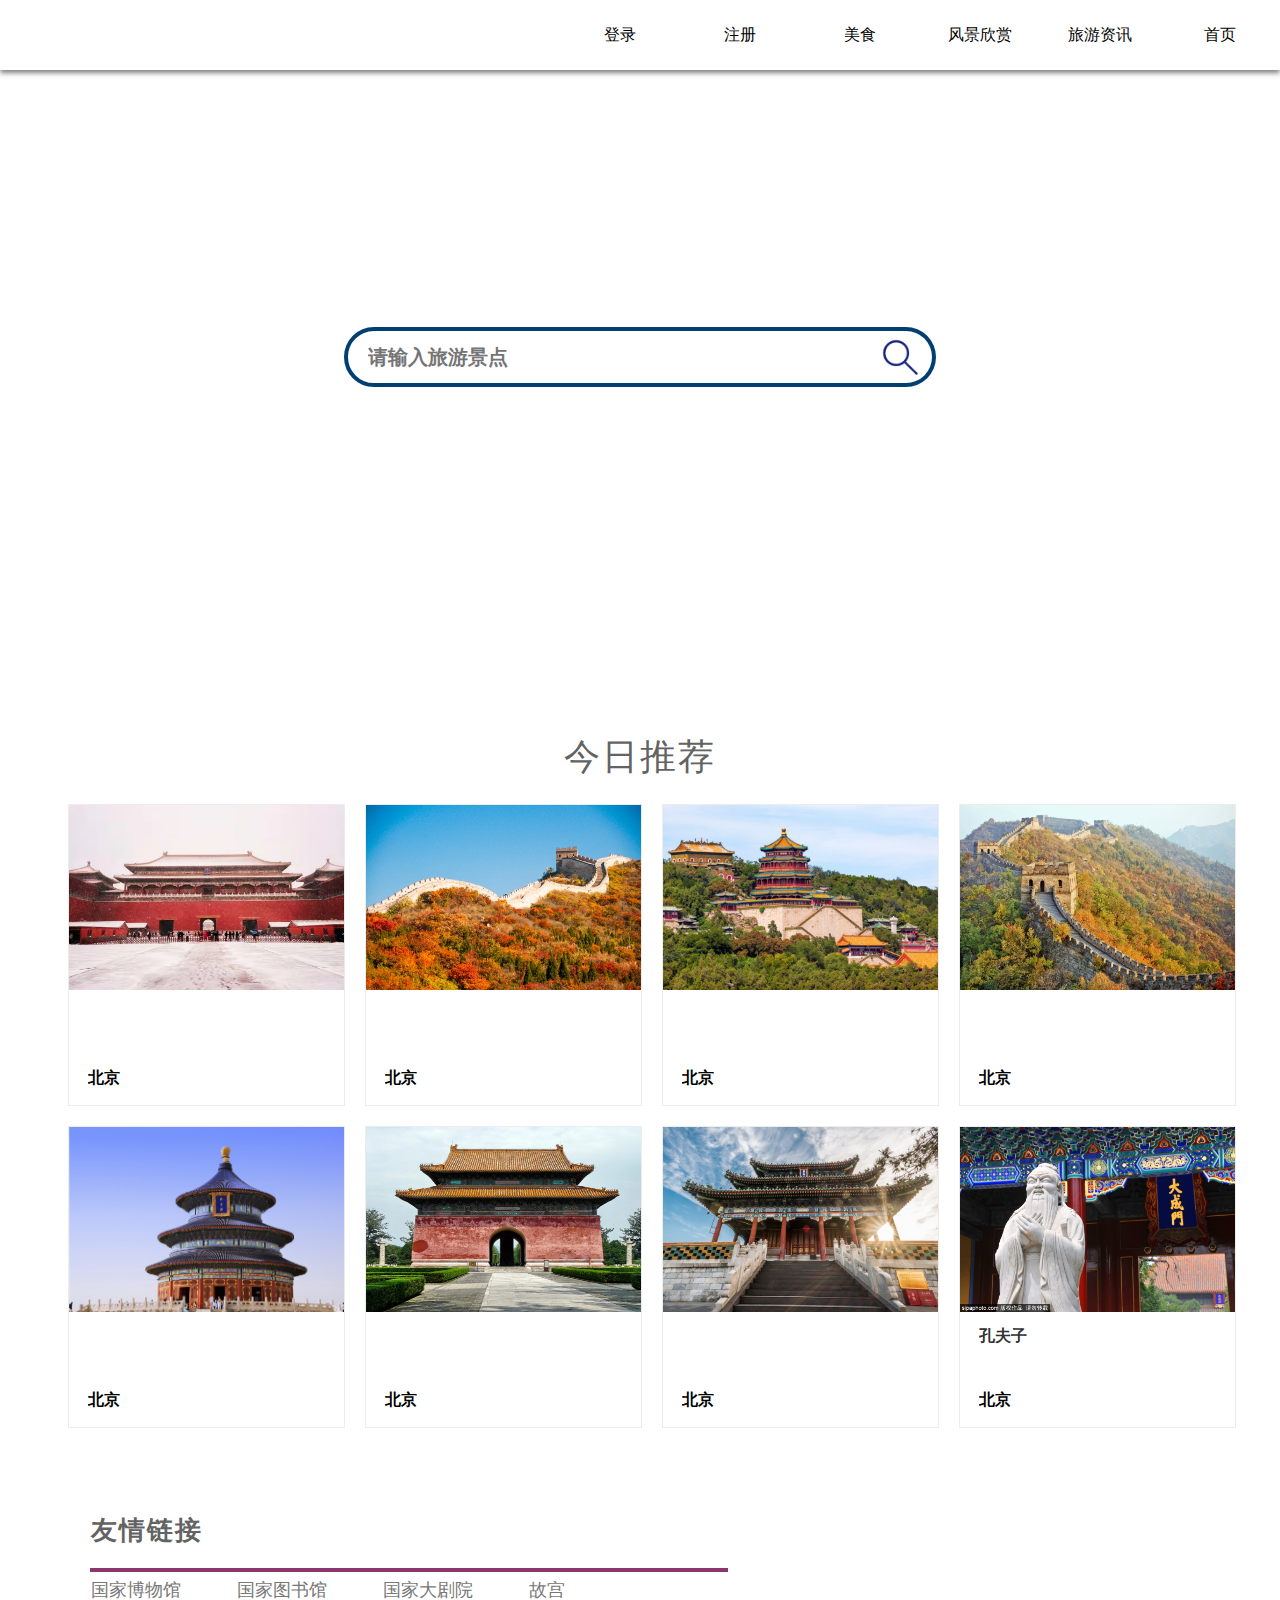
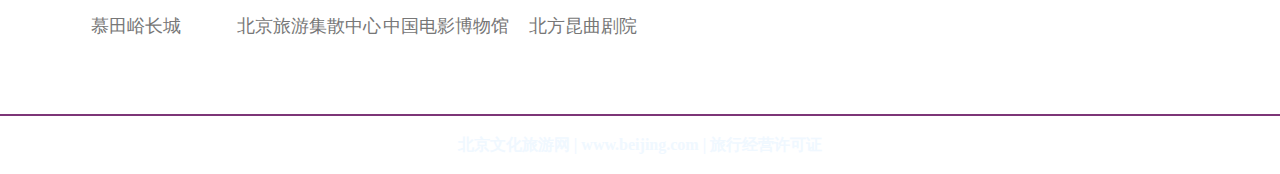
<file: accounts/templates/index.html>
<!DOCTYPE html>
<html lang="en">

<head>
    <meta name="auto" content='spider'>
    <meta charset="UTF-8">
    <title>北京文旅</title>
    <link rel="stylesheet" type="text/css" href="/static/css/base.css">
    <link rel="stylesheet" type="text/css" href="/static/css/style.css">
</head>
<body>
<!--body,nav,section需要标题大纲，一般nav是用来存放一组导航链接的,section一般不用来定义样式所以，header里用div.每个页面只有一个h1方便搜索引擎搜索-->
<header id='header'>
    <div class='center'>
        <div class="logo">
            <h1>北京文化旅游 </h1>
        </div>
        <nav style='overflow:hidden;'>
            <h2 class="none">网站导航</h2>
            <div class="navbar">
                <ul class="link">
                    <li><a href="#">首页</a><span></span></li>
                    <li><a href="/information">旅游资讯</a><span></span></li>
                    <li><a href="/scenery">风景欣赏</a><span></span></li>
                    <li><a href="/food">美食</a><span></span></li>
                    <li><a href="/sign_up">注册</a><span></span></li>
                    <li><a href="http://127.0.0.1:8000/">登录</a><span></span></li>
                </ul>
            </div>
        </nav>
    </div>
</header>
<div id="search">
    <div id="mask"></div>
    <!--搜索框-->
    <div class="center">
        <!--如果搜索框放在这里会透明-->
    </div>
    <input class="search" id="inp" type="text" placeholder='请输入旅游景点'/>
    <button class="button">
        <img src="/static/image/research.png" alt="搜索">
    </button>
    <!--鼠标滑过 遮罩层变色-->
    <script type="text/javascript">
        /*搜索框*/
        var search = document.getElementById('inp');
        var mask = document.getElementById('mask');
        search.onfocus = opacity;
        search.onblur = stop;

        function opacity() {
            mask.style.backgroundColor = 'rgba(0,0,0,.4)';
        }

        function stop() {
            mask.style.backgroundColor = 'rgba(0,0,0,0)';
        }
    </script>
</div>
<section class='center_bar'>
</section>
<div class="con_1 center">
    <h2 class="title">今日推荐</h2>
    <ul class="con_1_ul">
        <li onmouseover="showShadow()" onmouseout="hideShadow()">
            <div class="con_1_img"><img src="/static/image/museum.jpg" alt="The Palace Summer"></div>
            <div class="mgs">
                <p></p>
                <span>北京</span>
                <span>Peking</span>
            </div>
        </li>
        <li>
            <div class="con_1_img"><img src="/static/image/greatwall.jpg" alt="BaDaLing Great Wall"></div>
            <div class="mgs">
                <p></p>
                <span>北京</span>
                <span>Peking</span>
            </div>
        </li>
        <li>
            <div class="con_1_img"><img src="/static/image/summer_palace.jpg" alt="The Summer Palace"></div>
            <div class="mgs">
                <p></p>
                <span>北京</span>
                <span>Peking</span>
            </div>
        </li>
        <li>
            <div class="con_1_img"><img src="/static/image/greatwall2.jpg" alt="MuTianYu Great Wall"></div>
            <div class="mgs">
                <p></p>
                <span>北京</span>
                <span>Peking</span>
            </div>
        </li>
        <li>
            <div class="con_1_img"><img src="/static/image/Temple.jpg" alt="Temple of Heaven"></div>
            <div class="mgs">
                <p></p>
                <span>北京</span>
                <span>Peking</span>
            </div>
        </li>
        <li>
            <div class="con_1_img"><img src="/static/image/Tombs.jpg" alt="Ming Tombs"></div>
            <div class="mgs">
                <p></p>
                <span>北京</span>
                <span>Peking</span>
            </div>
        </li>
        <li>
            <div class="con_1_img"><img src="/static/image/JinShan.jpg" alt="JinShan Park"></div>
            <div class="mgs">
                <p></p>
                <span>北京</span>
                <span>Peking</span>
            </div>
        </li>
        <li>
            <div class="con_1_img"><img src="/static/image/Confucius.jpg" alt="The Temple of Confucius"></div>
            <div class="mgs">
                <p>孔夫子</p>
                <span>北京</span>
                <span>Peking</span>
            </div>
        </li>
    </ul>
</div>

</div>
<footer id='foot'>
    <div class="top">
        <div class="block left ">
            <h2>友情链接</h2>
            <hr>
            <ul>
                <li>国家博物馆</li>
                <li>国家图书馆</li>
                <li>国家大剧院</li>
                <li>故宫</li>
            </ul>
            <ul>
                <li>慕田峪长城</li>
                <li>北京旅游集散中心</li>
                <li>中国电影博物馆</li>
                <li>北方昆曲剧院</li>
            </ul>
        </div>
    </div>
    <div class="bottom">
        <a>
            北京文化旅游网 | www.beijing.com | 旅行经营许可证
        </a>
    </div>
</footer>
<script>
    function showShadow() {
        var div = document.getElementById("myDiv");
        div.classList.add("shadow"); // 添加 shadow 类
    }

    function hideShadow() {
        var div = document.getElementById("myDiv");
        div.classList.remove("shadow"); // 移除 shadow 类
    }
</script>
</body>
</html>
</file>
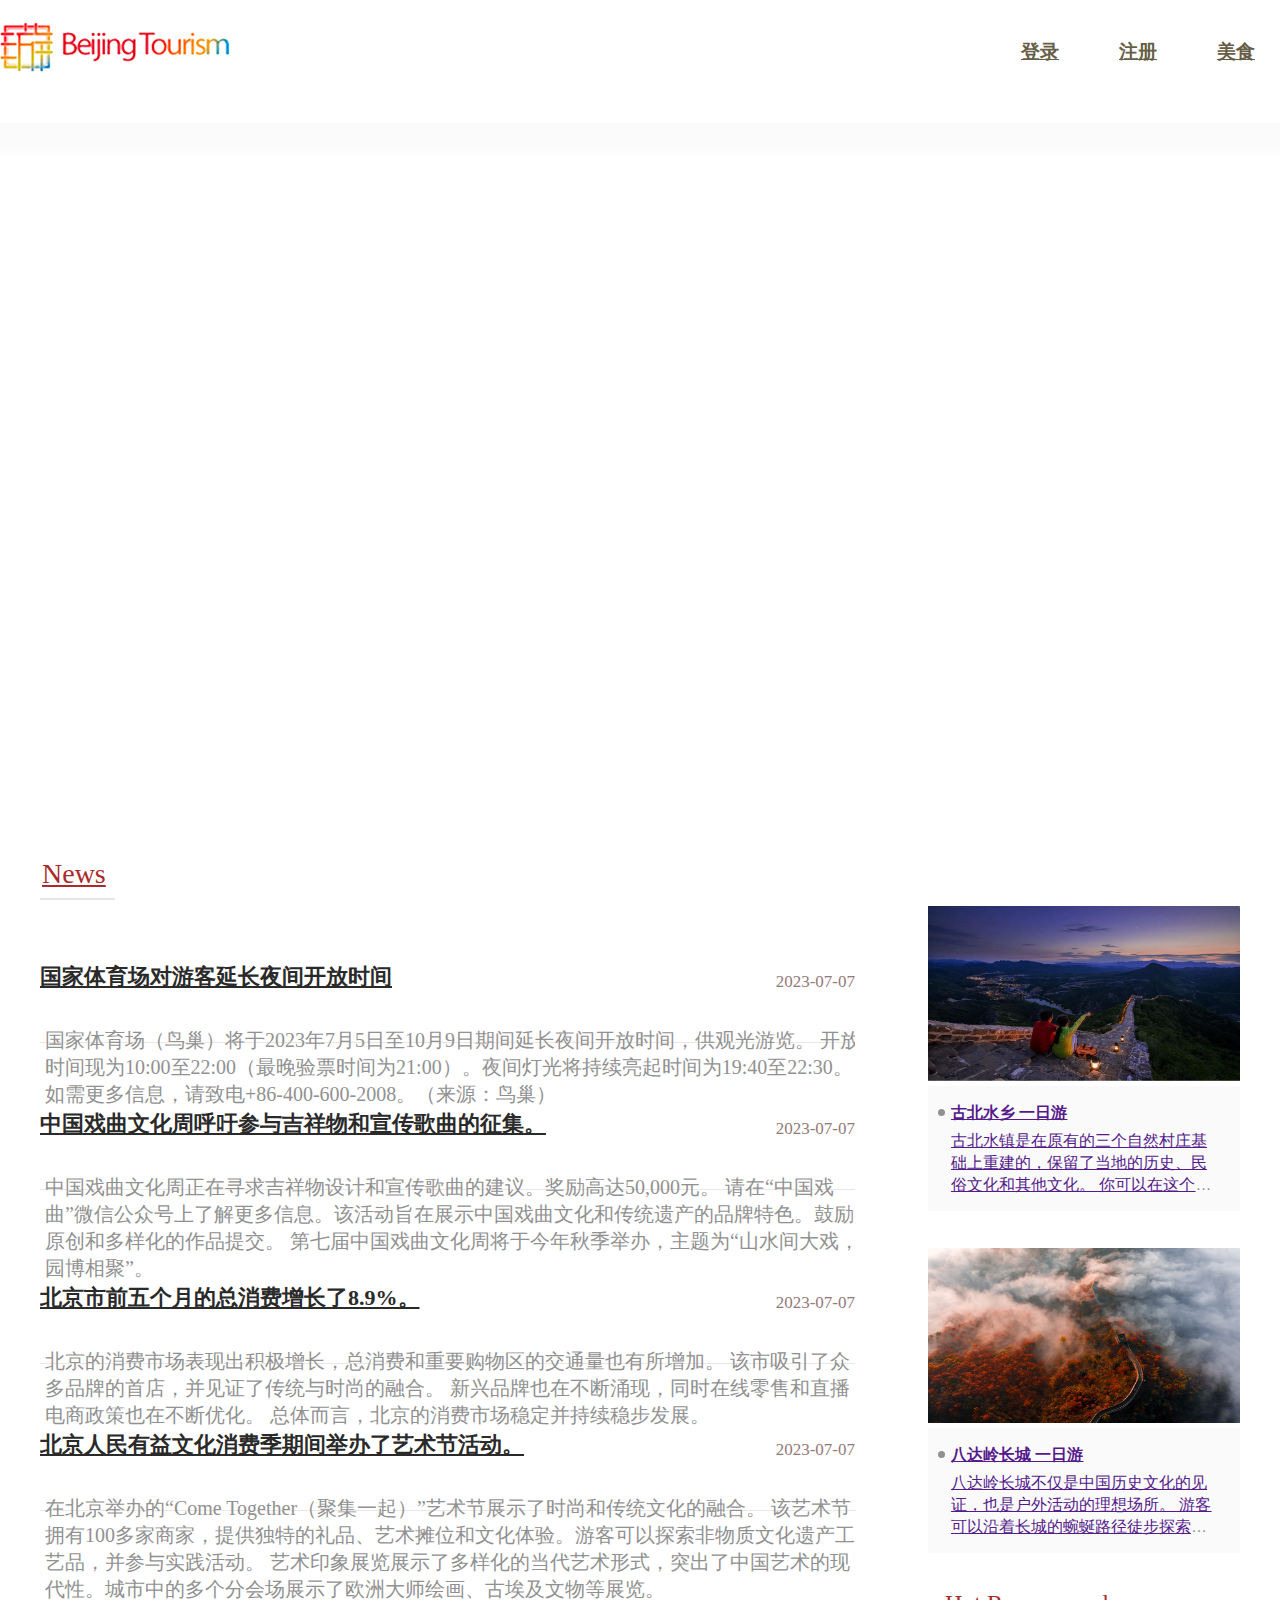
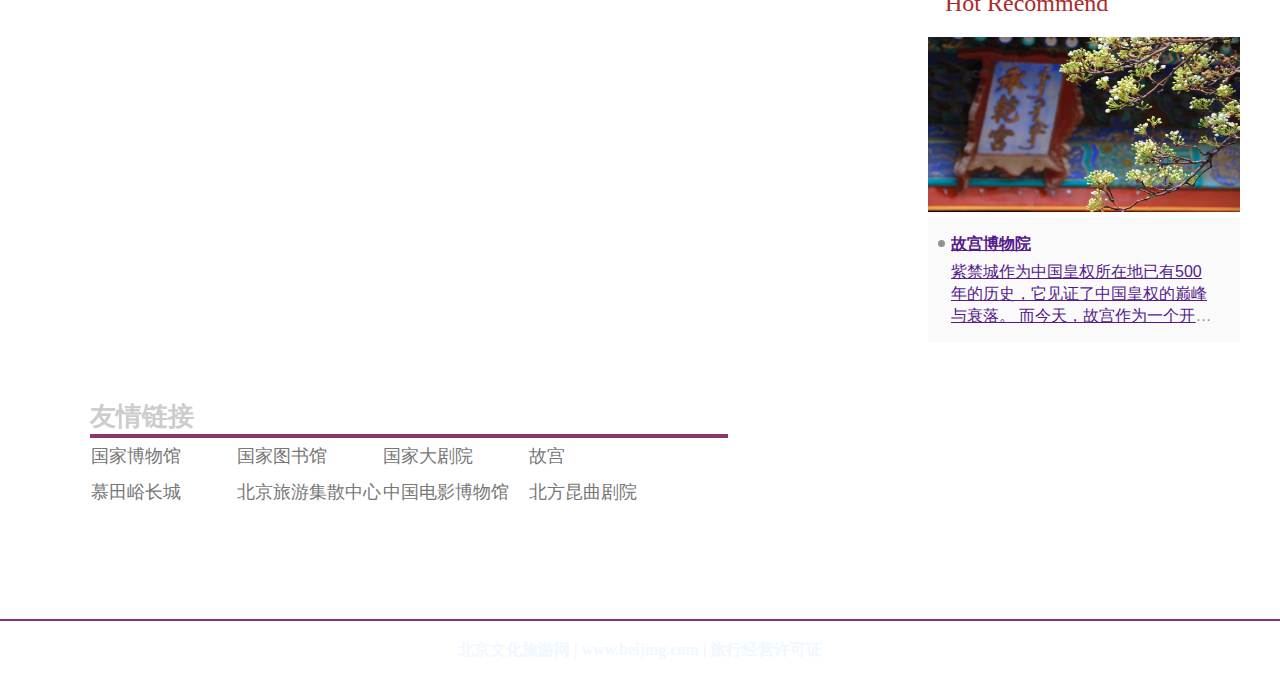
<file: accounts/templates/information.html>
<!DOCTYPE html>
<html lang="en">

<head>
    <meta name="auto" content='spider'>
    <meta charset="UTF-8">
    <title>北京旅游</title>
    <link rel="stylesheet" type="text/css" href="/static/css/base.css">
    <link rel="stylesheet" type="text/css" href="/static/css/request.css">
</head>
<body>
<div class="head clearfix">
    <div class="center clearfix"><!-- 导航 -->
        <div class="logo">
            <a href="/">
                <img src=/static/image/BejingTourism.png alt="BeijingTourismLogo"></a>
        </div>
        <ul id="nav" class="nav" style="display: block;">
            <li class="nLi on">
                <h3>
                    <a href="/" >登录</a>
                </h3>
                <span></span>
            </li>
            <li class="nLi">
                <h3>
                    <a href="/sign_up" >注册</a>
                </h3>
                <span></span>
            </li>
            <li class="nLi">
                <h3>
                    <a href="/food" >美食</a>
                </h3>
                <span></span>
            </li>
            <li class="nLi">
                <h3>
                    <a href="/scenery" >风景欣赏</a>
                </h3>
                <span></span>
            </li>
            <li class="nLi">
                <h3>
                    <a href="/information" >旅游资讯</a>
                </h3>
                <span></span>
            </li>
            <li class="nLi">
                <h3>
                    <a href="/index" >首页</a>
                </h3>
                <span></span>
            </li>
        </ul>
    </div>
</div>
<div class="banner1">

</div>
<div class="area" id="fCut01">
    <div class="left" id="left">
        <h1 class="location">
            <p><a href="#">News</a></p>
        </h1>
        <div class="list14" id="listItems">
            <div class="item">
                <div class="item_1">
                    <h3 class="t">
                        <a href="/article/4Dbx276bFKO"><font>国家体育场对游客延长夜间开放时间</font></a>
                    </h3>
                    <span class="item_time">2023-07-07</span>
                </div>
                <div class="item_3 item3_txt">
                    <p>国家体育场（鸟巢）将于2023年7月5日至10月9日期间延长夜间开放时间，供观光游览。
                        开放时间现为10:00至22:00（最晚验票时间为21:00）。夜间灯光将持续亮起时间为19:40至22:30。
                        如需更多信息，请致电+86-400-600-2008。（来源：鸟巢）</p>
                </div>
                <div class="clear">
                </div>
            </div>
            <div class="item">
                <div class="item_1"><h3 class="t"><a href="/article/4Dbwr6Nt0rX"><font>中国戏曲文化周呼吁参与吉祥物和宣传歌曲的征集。</font></a></h3><span class="item_time">2023-07-07</span></div>
                <div class="item_3 item3_txt"><p>中国戏曲文化周正在寻求吉祥物设计和宣传歌曲的建议。奖励高达50,000元。
                    请在“中国戏曲”微信公众号上了解更多信息。该活动旨在展示中国戏曲文化和传统遗产的品牌特色。鼓励原创和多样化的作品提交。
                    第七届中国戏曲文化周将于今年秋季举办，主题为“山水间大戏，园博相聚”。</p></div>
                <div class="clear"></div>
            </div>

            <div class="item">
                <div class="item_1"><h3 class="t"><a href="/article/4DbwYqTQHIe"><font>北京市前五个月的总消费增长了8.9%。</font></a></h3><span class="item_time">2023-07-07</span>
                </div>
                <div class="item_3 item3_txt"><p>北京的消费市场表现出积极增长，总消费和重要购物区的交通量也有所增加。
                    该市吸引了众多品牌的首店，并见证了传统与时尚的融合。
                    新兴品牌也在不断涌现，同时在线零售和直播电商政策也在不断优化。
                    总体而言，北京的消费市场稳定并持续稳步发展。</p></div>
                <div class="clear"></div>
            </div>

            <div class="item">
                <div class="item_1"><h3 class="t"><a href="/article/4DbvUPpk5XB"><font>北京人民有益文化消费季期间举办了艺术节活动。</font></a></h3><span
                        class="item_time">2023-07-07</span></div>
                <div class="item_3 item3_txt"><p>在北京举办的“Come Together（聚集一起）”艺术节展示了时尚和传统文化的融合。
                    该艺术节拥有100多家商家，提供独特的礼品、艺术摊位和文化体验。游客可以探索非物质文化遗产工艺品，并参与实践活动。
                    艺术印象展览展示了多样化的当代艺术形式，突出了中国艺术的现代性。城市中的多个分会场展示了欧洲大师绘画、古埃及文物等展览。</p></div>
                <div class="clear"></div>
            </div>


        </div>
    </div>
    <!--右侧-->
    <div class="right">
        <div class="box3"></div>
        <div class="pt">
            <div>
                <a href="" dataHref="/article/" dataLink="https://r.visitbeijing.com.cn/line/34" class="outside-Link">
                    <img alt="Gubei Water Town One-day Tour" src="/static/image/Tours1.jpg">
                </a>
            </div>
            <div class="pt_text">
                <h3>
                    <a href=""
                       class="outside-Link">古北水乡 一日游</a>
                </h3>
                <p>
                    <a href="" dataHref="/article/" dataLink="https://r.visitbeijing.com.cn/line/34"
                       class="outside-Link">古北水镇是在原有的三个自然村庄基础上重建的，保留了当地的历史、民俗文化和其他文化。
                        你可以在这个北方小镇上找到历史记忆的痕迹。</a>
                </p>
            </div>
        </div>
        <div class="pt">
            <div>
                <a href="" dataHref="/article/" dataLink="https://r.visitbeijing.com.cn/line/33" class="outside-Link">
                    <img alt="Huaxi LIVE·Wukesong One-day Tour" src="/static/image/Tours2.jpg">
                </a>
            </div>
            <div class="pt_text">
                <h3>
                    <a href="" dataHref="/article/" dataLink="https://r.visitbeijing.com.cn/line/33"
                       class="outside-Link">八达岭长城 一日游</a>
                </h3>
                <p>
                    <a href="" dataHref="/article/" dataLink="https://r.visitbeijing.com.cn/line/33"
                       class="outside-Link">八达岭长城不仅是中国历史文化的见证，也是户外活动的理想场所。
                        游客可以沿着长城的蜿蜒路径徒步探索，感受长城的宏伟与雄奇。</a>
                </p>
            </div>
        </div>
        <div class="fixed-box">
            <div class="box4">Hot Recommend</div>
            <div class="pt">
                <div>
                    <a href="" dataHref="/article/47OLiX6yj3B" dataLink="" class="outside-Link">
                        <img alt="The Palace Museum" src="/static/image/Tours3.jpg">
                    </a>
                </div>
                <div class="pt_text">
                    <h3>
                        <a href="" dataHref="/article/47OLiX6yj3B" dataLink="" class="outside-Link">故宫博物院</a>
                    </h3>
                    <p>
                        <a href="" dataHref="/article/47OLiX6yj3B" dataLink="" class="outside-Link">
                            紫禁城作为中国皇权所在地已有500年的历史，它见证了中国皇权的巅峰与衰落。
                            而今天，故宫作为一个开放的博物馆和旅游景点，继续吸引着来自世界各地的游客。
                        </a>
                    </p>
                </div>
            </div>
        </div>
    </div>
</div>


<footer id='foot'>
    <div class="top">
        <div class="block left ">
            <h2>友情链接</h2>
            <hr>
            <ul>
                <li>国家博物馆</li>
                <li>国家图书馆</li>
                <li>国家大剧院</li>
                <li>故宫</li>
            </ul>
            <ul>
                <li>慕田峪长城</li>
                <li>北京旅游集散中心</li>
                <li>中国电影博物馆</li>
                <li>北方昆曲剧院</li>
            </ul>
        </div>
    </div>
    <div class="bottom">
        <a>
            北京文化旅游网 | www.beijing.com | 旅行经营许可证
        </a>
    </div>
</footer>
</body>

</html>
</file>
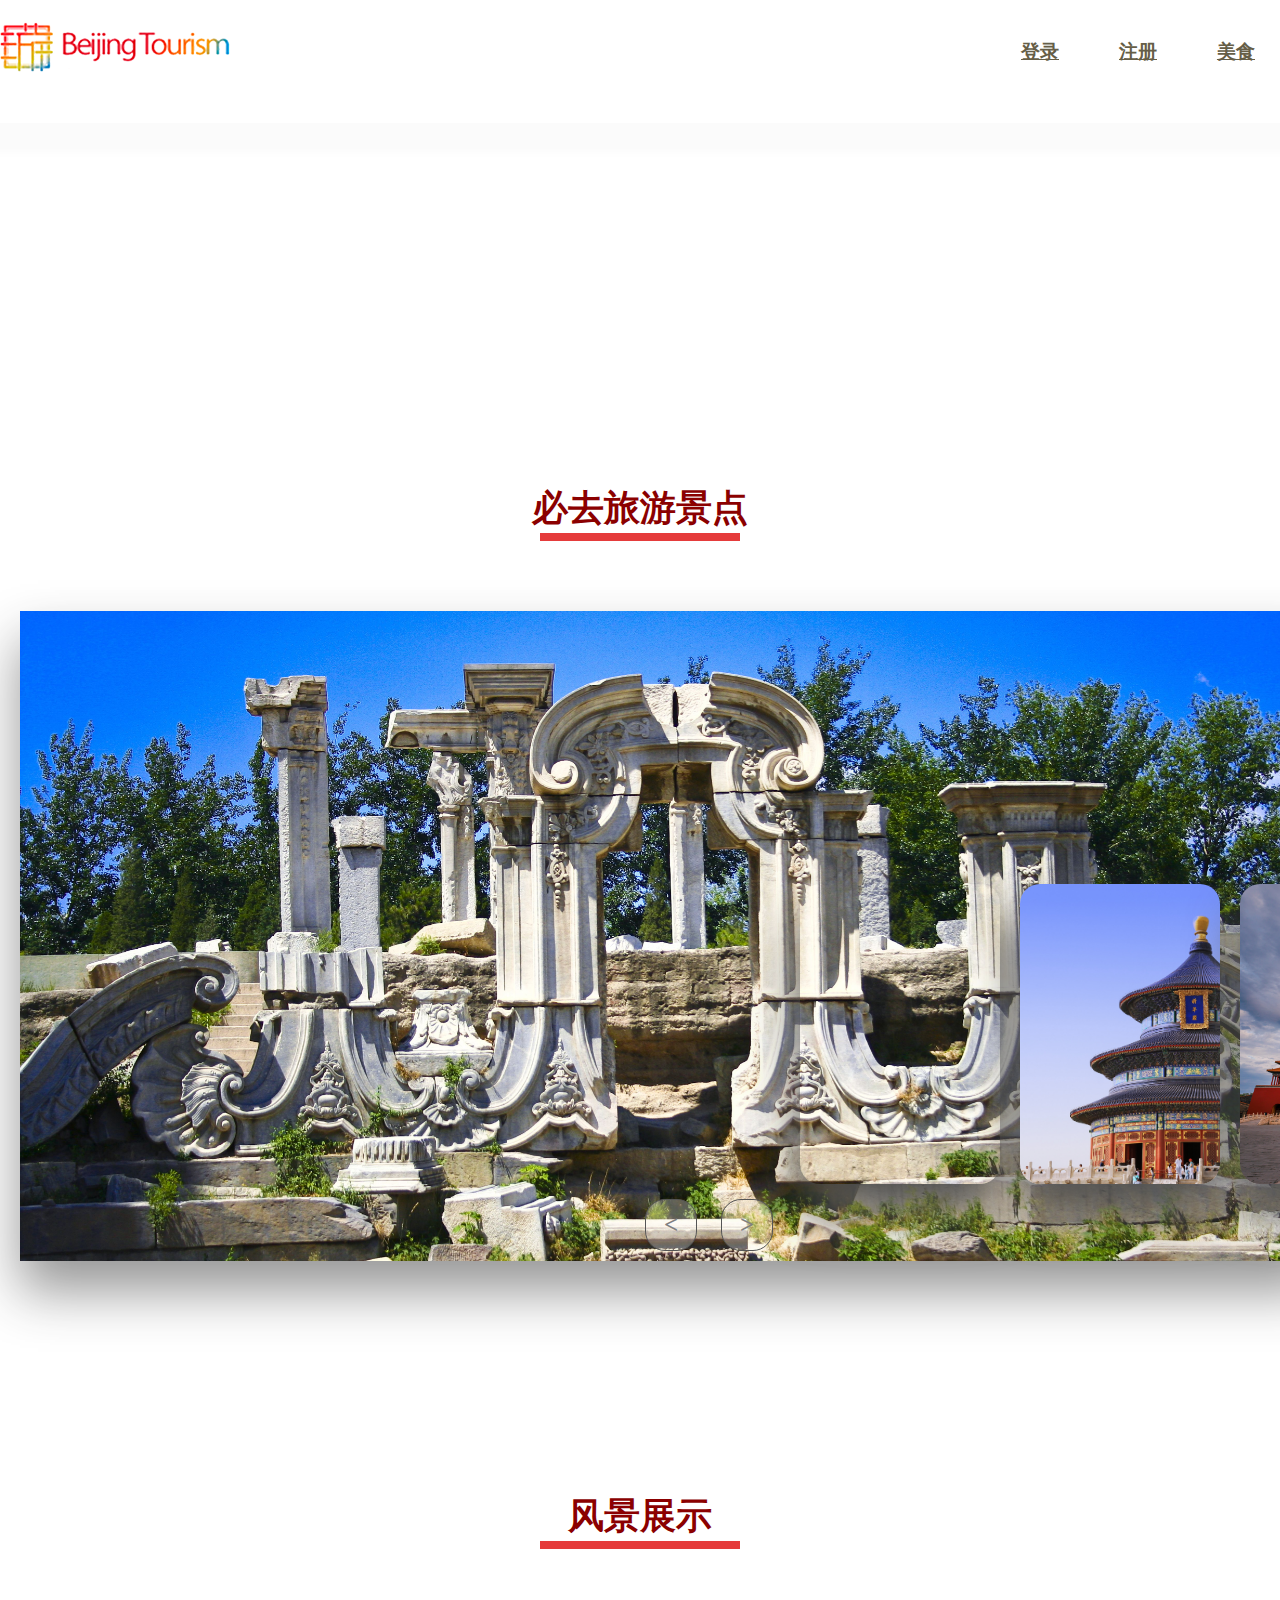
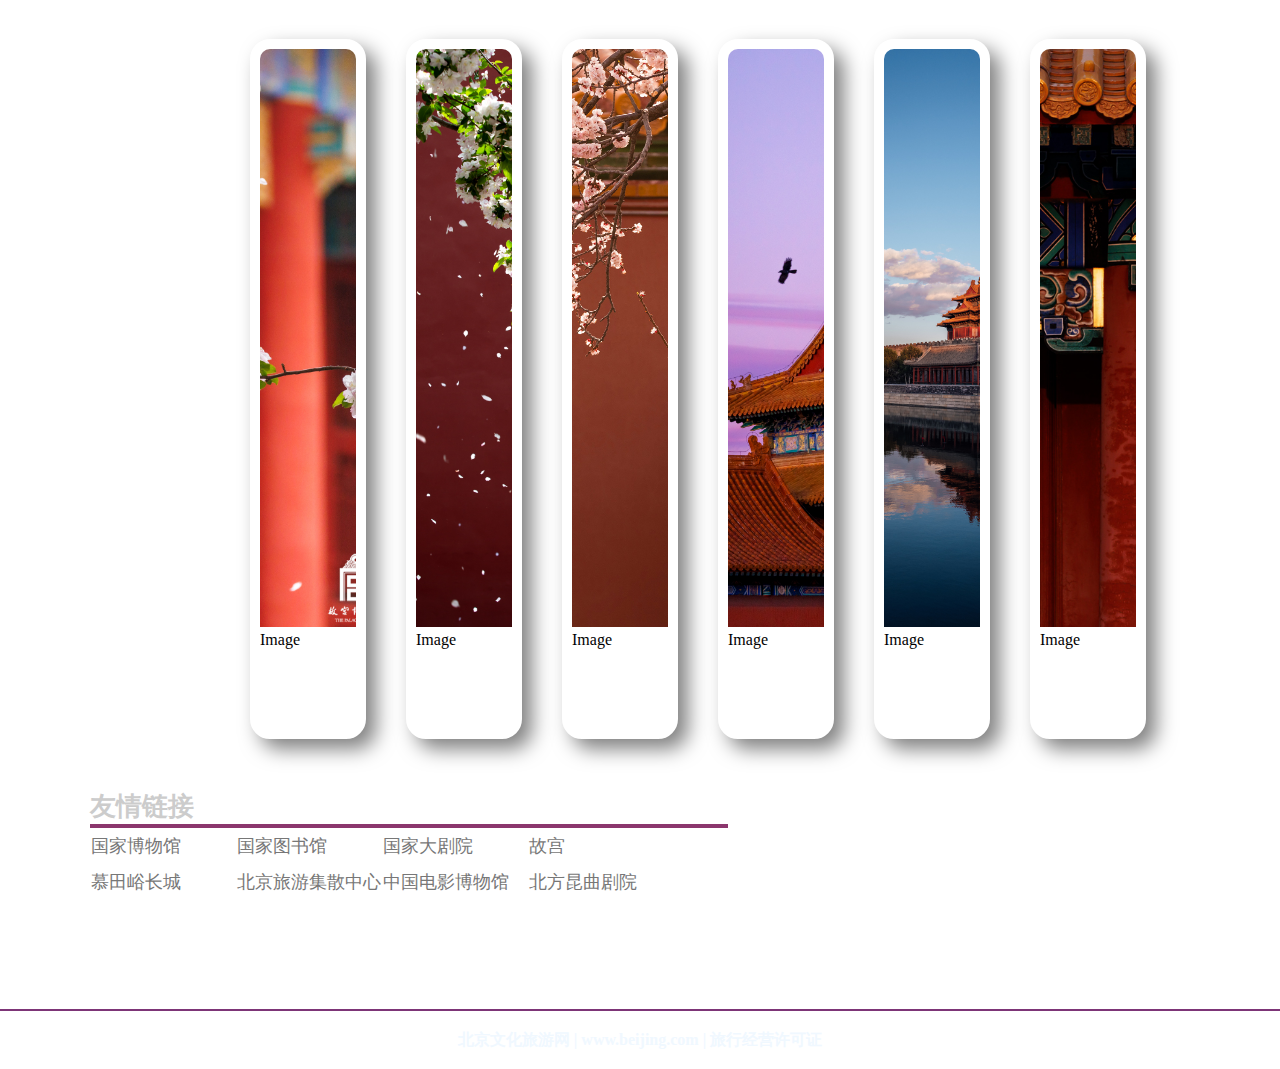
<file: accounts/templates/scenery.html>
<!DOCTYPE html>
<html lang="en">

<head>
    <meta name="auto" content='spider'>
    <meta charset="UTF-8">
    <title>北京文旅</title>
    <link rel="stylesheet" type="text/css" href="/static/css/base.css">
    <link rel="stylesheet" type="text/css" href="/static/css/scenery.css">
    <script src="https://cdn.lordicon.com/ritcuqlt.js"></script>
</head>
<body>
<div class="head clearfix">
    <div class="center clearfix"><!-- 导航 -->
        <div class="logo">
            <a href="/">
                <img src=/static/image/BejingTourism.png alt="BeijingTourismLogo"></a>
        </div>
        <ul id="nav" class="nav" style="display: block;">
            <li class="nLi on">
                <h3>
                    <a href="/">登录</a>
                </h3>
                <span></span>
            </li>
            <li class="nLi">
                <h3>
                    <a href="/sign_up">注册</a>
                </h3>
                <span></span>
            </li>
            <li class="nLi">
                <h3>
                    <a href="/food">美食</a>
                </h3>
                <span></span>
            </li>
            <li class="nLi">
                <h3>
                    <a href="/scenery">风景欣赏</a>
                </h3>
                <span></span>
            </li>
            <li class="nLi">
                <h3>
                    <a href="/information">旅游资讯</a>
                </h3>
                <span></span>
            </li>
            <li class="nLi">
                <h3>
                    <a href="/index">首页</a>
                </h3>
                <span></span>
            </li>
        </ul>
    </div>
</div>

<div class="banner">
</div>
<div class="container">
    <h1>必去旅游景点</h1>
    <hr>
    <div class="slideshow">
        <div id="slide">
            <div class="item" style="background-image: url(/static/image/greatwall2.jpg);">
                <div class="content">
                    <div class="name">这里是标题</div>
                    <div class="des">这里是一些描述，你可以写一些相关描述</div>
                    <div class="icon_box">
                        <lord-icon src="https://cdn.lordicon.com/vixtkkbk.json" trigger="hover" class="icon">
                        </lord-icon>
                    </div>
                    <button>更多内容</button>
                </div>
            </div>
            <div class="item" style="background-image: url(/static/image/Old_Summer_Palace.jpg);">
                <div class="content">
                    <div class="name">圆明园</div>
                    <div class="des">圆明园建于清朝的大型皇家园林，
                        建筑面积达16万平方米，约合5,200亩[1]一百五十余景，有“万园之园”之称。
                    </div>
                    <div class="icon_box">
                        <lord-icon src="https://cdn.lordicon.com/vixtkkbk.json" trigger="hover" class="icon">
                        </lord-icon>
                    </div>
                    <button>更多内容</button>
                </div>
            </div>
            <div class="item"
                 style="background-image: url(https://cdn.pixabay.com/photo/2020/05/28/07/27/forbidden-city-5230228_1280.jpg);">
                <div class="content">
                    <div class="name">这里是标题</div>
                    <div class="des">这里是一些描述，你可以写一些相关描述</div>
                    <div class="icon_box">
                        <lord-icon src="https://cdn.lordicon.com/vixtkkbk.json" trigger="hover" class="icon">
                        </lord-icon>
                    </div>
                    <button>更多内容</button>
                </div>
            </div>
            <div class="item" style="background-image: url(/static/image/Temple.jpg);">
                <div class="content">
                    <div class="name">这里是标题</div>
                    <div class="des">这里是一些描述，你可以写一些相关描述</div>
                    <div class="icon_box">
                        <lord-icon src="https://cdn.lordicon.com/vixtkkbk.json" trigger="hover" class="icon">
                        </lord-icon>
                    </div>
                    <button>更多内容</button>
                </div>
            </div>
            <div class="item" style="background-image: url(/static/image/The_Summer_Palace.jpg);">
                <div class="content">
                    <div class="name">这里是标题</div>
                    <div class="des">这里是一些描述，你可以写一些相关描述</div>
                    <div class="icon_box">
                        <lord-icon src="https://cdn.lordicon.com/vixtkkbk.json" trigger="hover" class="icon">
                        </lord-icon>
                    </div>
                    <button>更多内容</button>
                </div>
            </div>
        </div>
        <div class="buttons">
            <div class="s_button"><</div>
            <div class="s_button">></div>
        </div>
    </div>
    <h1>
        <span>
        </span>
    </h1>

    <h1>风景展示</h1>
    <hr>
    <div class="shell_div">
        <div class="shell">
            <div class="box">
                <img src="/static/image/News.png">
                <span>Image</span>
            </div>
            <div class="box">
                <img src="/static/image/image6.jpg">
                <span>Image</span>
            </div>
            <div class="box">
                <img src="/static/image/image2.jpg">
                <span>Image</span>
            </div>
            <div class="box">
                <img src="/static/image/image3.0.jpg">
                <span>Image</span>
            </div>
            <div class="box">
                <img src="/static/image/image4.jpg">
                <span>Image</span>
            </div>
            <div class="box">
                <img src="/static/image/image1.jpg">
                <span>Image</span>
            </div>
        </div>
    </div>
</div>
<script>
    let _direction = true;
    let _move = () => {
        let lists = document.querySelectorAll(".item")
        if (_direction) {
            document.querySelector("#slide").appendChild(lists[0]);
        } else {
            document.querySelector("#slide").prepend(lists[lists.length - 1]);
        }
    }
    let timer = setInterval(_move, 2500);
    document.querySelector(".slideshow").addEventListener("mouseover", () => {
        clearInterval(timer);
    });
    document.querySelector(".slideshow").addEventListener("mouseout", () => {
        timer = setInterval(_move, 2500)
    });
    document.querySelectorAll(".s_button")[1].onclick = () => {
        _direction = true;
        _move();
    }
    document.querySelectorAll(".s_button")[0].onclick = () => {
        _direction = false;
        _move();
    }
</script>

<footer id='foot'>
    <div class="top">
        <div class="block left ">
            <h2>友情链接</h2>
            <hr>
            <ul>
                <li>国家博物馆</li>
                <li>国家图书馆</li>
                <li>国家大剧院</li>
                <li>故宫</li>
            </ul>
            <ul>
                <li>慕田峪长城</li>
                <li>北京旅游集散中心</li>
                <li>中国电影博物馆</li>
                <li>北方昆曲剧院</li>
            </ul>
        </div>
    </div>
    <div class="bottom">
        <a>
            北京文化旅游网 | www.beijing.com | 旅行经营许可证
        </a>
    </div>
</footer>

</body>
</html>
</file>
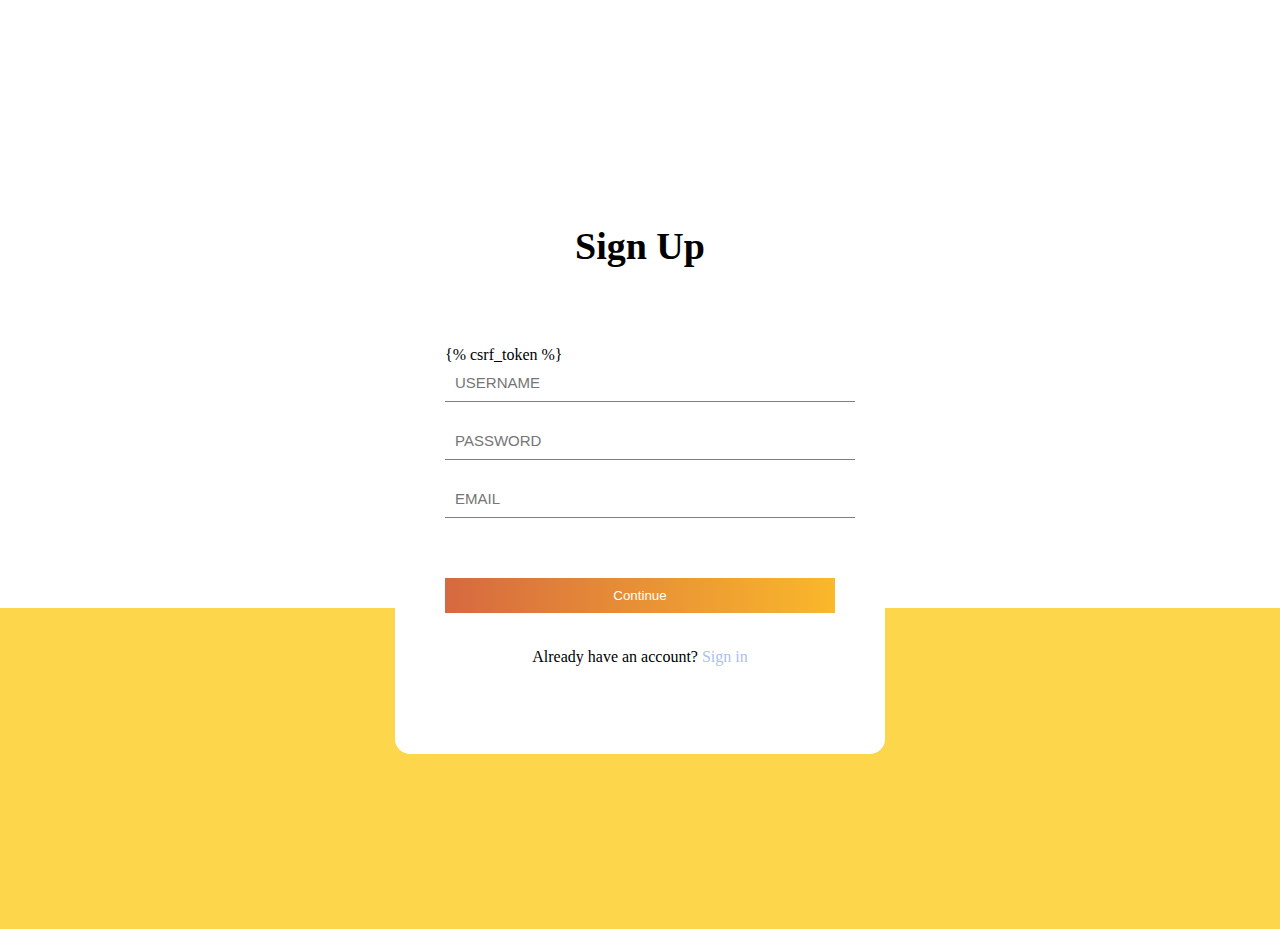
<file: accounts/templates/sign_up.html>
<!--<!DOCTYPE html>-->
<!--<html lang="en">-->
<!--<head>-->
<!--    <meta charset="UTF-8">-->
<!--    <meta name="viewport" content="width=device-width, initial-scale=1.0">-->
<!--    <title>Document</title>-->
<!--    <link rel="stylesheet" type="text/css" href="/static/css/sign_up.css">-->
<!--    <link rel="stylesheet" type="text/css" href="/static/css/base.css">-->
<!--    <style></style>-->
<!--</head>-->
<!--<body>-->
<!--    <div class="container1">-->
<!--        <div class="login-wrapper">-->
<!--            <div class="header">Sign up</div>-->
<!--            <div class="form-wrapper">-->
<!--                <input type="text" id="username" name="username" placeholder="Username" class="input-item">-->
<!--                <input type="password" id="password" name="password" placeholder="Password" class="input-item">-->
<!--                <input type="email" id="email" name="email" placeholder="Email" class="input-item">-->
<!--                <div class="btn1" onclick="login()">Continue</div>-->
<!--            </div>-->
<!--            <div class="msg" id="message">-->
<!--                Already have an account?-->
<!--                <a href="sign_in.html">Sign in </a>-->
<!--            </div>-->
<!--        </div>-->
<!--        <div class="box2">-->

<!--        </div>-->
<!--    </div>-->
<!--</body>-->
<!--</html>-->

<!DOCTYPE html>
<html lang="en">
<head>
    <meta charset="UTF-8">
    <meta name="viewport" content="width=device-width, initial-scale=1.0">
    <title>Sign Up</title>
    <link rel="stylesheet" type="text/css" href="/static/css/sign_up.css">
    <link rel="stylesheet" type="text/css" href="/static/css/base.css">
    <style></style>
</head>
<body>
<div class="container1">
    <div class="login-wrapper">
        <div class="header">Sign Up</div>
        <div class="form-wrapper">
            <form method="POST" action="/sign_up/">
                {% csrf_token %}
                <input type="text" id="username" name="username" placeholder="Username" class="input-item">
                <input type="password" id="password" name="password" placeholder="Password" class="input-item">
                <input type="email" id="email" name="email" placeholder="Email" class="input-item">
                <button type="submit" class="btn1 btn10">Continue</button>
            </form>
        </div>
        <div class="msg" id="message">
            Already have an account?
            <a href="../sign_in/">Sign in</a>
        </div>
    </div>
    <div class="box2"></div>
</div>
<div class="error-popup" id="errorPopup" style="display: none;">
    <span id="errorMessage"></span>
    <button style="" onclick="closeErrorPopup()">Close</button>
</div>

<script>
        function showErrorPopup(message) {
            document.getElementById("errorMessage").innerText = message;
            document.getElementById("errorPopup").style.display = "block";
        }

        function closeErrorPopup() {
            document.getElementById("errorPopup").style.display = "none";
        }

        // Check if 'error' query parameter exists in the URL and show the error popup
        const urlParams = new URLSearchParams(window.location.search);
        const error = urlParams.get('error');
        if (error) {
            showErrorPopup(decodeURIComponent(error));
        }

</script>

</body>
</html>
</file>
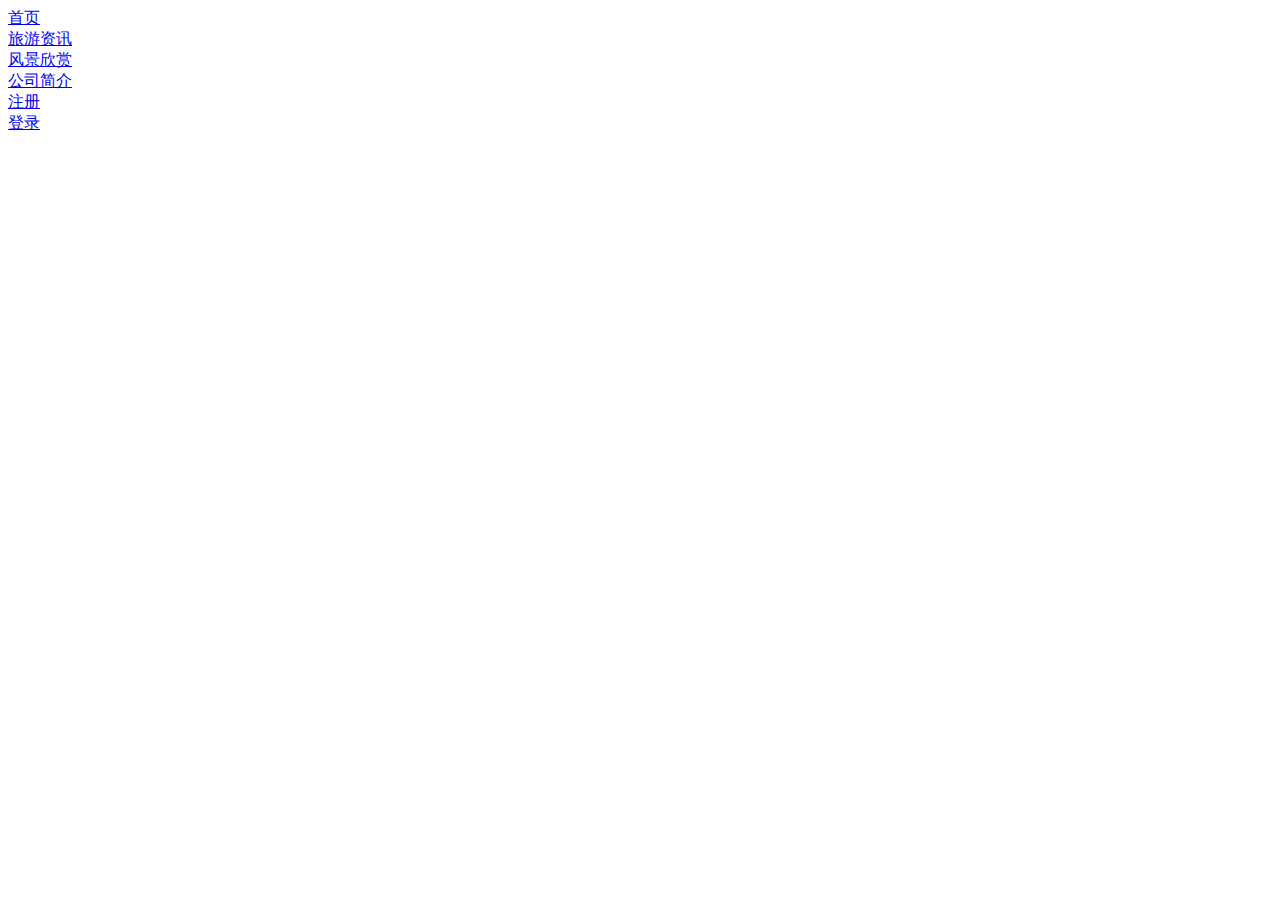
<file: accounts/templates/backup/banner.html>
<!DOCTYPE html>
<html lang="en">
<head>
    <meta charset="UTF-8">
    <title>Title</title>
</head>
<body>
 <li><a href="/index">首页</a></li>
                        <li><a href="/information">旅游资讯</a></li>
                        <li class="active"><a href="/scenery">风景欣赏</a></li>
                        <li><a href="/about">公司简介</a></li>
                        <li><a href="/sign_up">注册</a></li>
                        <li><a href="http://127.0.0.1:8000/">登录</a></li>
</body>
</html>
</file>
<file: static/css/base.css>
* {
    margin: 0;
    padding: 0;
    -webkit-font-smoothing: antialiased;
    border: 0;
}
.none {
    display: none;
}

/*让整个导航区 100%*/
#header {
    width: 100%;
    min-width: 1280px;
    height: 70px;
    box-shadow: 0 3px 5px rgba(0, 0, 0, 0.5);
    position: absolute;
    z-index: 999;
}

/*内容区 固定大小*/
#header .center {
    width: 1263px;
    height: 70px;
    margin: 0 auto;
}

#header .logo {
    margin-top: -50px;
    margin-left: -100px;
    width: 230px;
    background-size: contain;
    text-indent: -9999px;
    float: left;
}


/*导航样式*/
.navbar {
    position: absolute;
    display: flex; /* 使用flexbox布局 */
    justify-content: flex-end; /* 右对齐 */
    align-items: center; /* 垂直居中 */
    background-color: transparent;
    right: 0;
}


#header .link {
    width: 900px;
    height: 70px;
    float: right;
    list-style: none;
    z-index: 0;
    margin: 0;
    padding: 0;
}

#header .link li {
    width: 120px;
    height: 70px;
    text-align: center;
    line-height: 70px;
    color: #000000;
    float: right;
}

#header .link a {
    display: block;
    text-decoration: none;
    color: #000000;
    width: 100%;
    height: 100%;
    transition: all 0.3s;
    -webkit-transition: all 0.3s;
}

/*hover 过的样式*/
#header .link a:hover {
    border-top: 3px solid #ac3434;
}


/* end */

.head {
    width: 100%;
    height: 123px;
    margin: 0 auto;
    background: #fff;
    box-shadow: 0px 20px 10px 10px #fbfbfb;
    overflow: hidden; /* 清除浮动 */
}

.head .center {
    width: 1400px;
    height: auto;
}

.logo {
    width: 230px;
    float: left;
    margin-right: 190px;
    padding: 22px 0;
}

.logo a img {
    width: 100%;
    height: 100%;
}

.nav {
    padding: 0;
    height: 94px;
    background: #fff;
    position: relative;
    z-index: 1;
    margin-right: -255px;
    float: right;
}

.nav a {
    color: #665e47;
}

.nav a:hover {
    text-decoration: none;
}

.nav .nLi h3 a {
    display: block;
    padding: 40px 30px;
    height: 18px;
}

.nav .on h3 a {
    color: #665e47;
}

.nav .nLi {
    float: left;
    position: relative;
    display: inline;
    height: 98px;
    box-sizing: border-box;
    border-top: 3px solid #fff;
}

.nav .nLi h3 {
    float: left;
    padding: 0;
    font-size: 19px;
}

.nav .nLi h3 a {
    line-height: 18px;
    border-radius: 3px;
    -moz-border-radius: 3px;
    -webkit-border-radius: 3px;
}

.nav li span {
    display: none;
    position: absolute;
    background: url(https://r1.visitbeijing.com.cn/images/20200903170545/936e985163a4f1a0629cea891e2d586a.png) no-repeat center;
    width: 10px;
    height: 6px;
    top: 83px;
    left: 50%;
    margin-left: -5px;
}

#header .link li span {
    display: none;
    position: absolute;
    background: url(https://r1.visitbeijing.com.cn/images/20200903170545/936e985163a4f1a0629cea891e2d586a.png) no-repeat center;
    width: 10px;
    height: 6px;
    top: 86px;
    left: 53.5%;
    margin-left: -5px;
}

.nav .nLi:hover {
    border-top: 3px solid #ac3434;
    /*margin-top: -3px;*/
}
.nav .nLi:hover span  {
    display: block;
}
.link li:hover span{
    display: block;
}
#nav a:hover {
    color: #ac3434;
}
#header a:hover {
    color: #ac3434;
}

/*search区*/
#search {
    /*这个100%是为了放大浏览器时，能自适应*/
    width: 100%;
    /*这个最小宽度是，当缩小浏览器小于1263px时，能保持结构的完整性*/
    min-width: 1263px;
    height: 590px;
    /*背景图，不重复，始终保持图片居中*/
    /*首先，为了满足最小的1280分辨率，大图本身宽度必须大于1280，为主流分辨率一般小于1920
    ，所以图片宽度为1920可以满足所有用户*/
    background: url(https://r1.visitbeijing.com.cn/images/20210319151613/d5b7844b74f033fd3b69bdf34f2f1b63.png) no-repeat center;
    /*为了定位搜索框，在搜索框中使用margin定位居中不行*/
    position: relative;
}

/*遮罩层*/
#search #mask {
    width: 100%;
    min-width: 1263px;
    height: 590px;
    transition: all 0.8s;
    -webkit-transition: all 0.8s;
}

/*搜索框*/
#search .search {
    width: 481px;
    height: 52px;
    position: absolute;
    top: 60%;
    left: 50%;
    margin: -27px -296px;
    border-radius: 30px 0 0 30px;
    background-color: #fff;
    color: #666;
    font-size: 20px;
    font-weight: bold;
    padding-left: 20px;
    border: 4px solid #003f72;
    outline: none;
}

/*按钮*/
#search .button {
    box-sizing: border-box;
    border: 4px solid #003f72;
    border-left: none;
    width: 90px;
    /*button border向内扩展高度不变，可以设高*/
    height: 60px;
    position: absolute;
    top: 60%;
    left: 50%;
    margin: -27px 206px;
    border-radius: 0 30px 30px 0;
    color: #003f72;
    background-color: #fff;
    font-size: 24px;
    cursor: pointer;
}

#search .button img {
    padding-top: 5px;
    padding-left: 22px;
    width: 50%;
}

#search .button:hover {
    /*background-color: #003f72;*/
}

/*尾*/
#foot {
    margin-top: 20px;
    height: 280px;
    background: url(https://r1.visitbeijing.com.cn/images/20200924194144/150b64fc052136366514e13889360bc7.jpg) no-repeat center;
    background-size: cover; /*缩放以填充背景*/
}

.block ul {
    display: flex;
    justify-content: space-between;
    list-style: none;
    padding: 0;
}

.block ul li {
    flex: 1 0 35%;
    margin-left: -19px;
}

#foot .top {
    height: 220px;
    width: 1263px;
    margin: 0 7%;
    text-align: center;
}

#foot .bottom {
    height: 58px;
    margin: 0 auto;
    text-align: center;
    line-height: 58px;
    border-top: 2px solid #7d3577;
}

#foot .bottom a {
    font-family: 华文仿宋, serif;
    font-weight: bold;
    color: aliceblue;
    display: inline-block;
}

#foot .block {
    width: 472px;
    height: 220px;
    display: inline-block;
    color: #ccc;
    text-align: left;
    /*不加这个下边给h2加内边距时会产生布局错乱，不知道这个是为啥*/
    /*vertical-align属性只会在inline-block水平的元素上期作用*/
    vertical-align: top;
    float: left;
}

#foot h2 {
    padding: 0px 358px 0px 0px;
    font-size: 26px;
    font-family: "Microsoft YaHei UI", serif;
    font-weight: bolder;
}

#foot hr {

    border: 2px solid #8b366d;
    width: 634px;
}

#foot ul {
    list-style: none;
    font-size: 18px;
    color: #777;
    text-indent: 20px;
    /*这个是2倍的意思*/
    line-height: 2;
}
</file>
<file: static/css/style.css>
/*旅行区*/

#tour{
	width:1263px;
	height:auto;
	margin:0px auto;
}
.center_bar{
	width: 100%;
	height: 120px;
	text-align: center;
	background: url("https://r1.visitbeijing.com.cn/images/20201113150842/5c3197b0c0324c0b40c0f457f1e249a2.png") center center no-repeat;
	background-size: cover;
}
h2{
	font-size: 50px;
	letter-spacing: 2px;
	font-family: 华文仿宋, serif;
	font-weight: 1000;
	color: #003f72;
	padding-top:35px;
}
/*图片介绍区*/
#tour figure{
	display: inline-block;
	width: 380px;
	border:1px solid #ddd;
	border-radius:4px;
	margin:15px 12px;
	padding:4px;
	position: relative;
}
#tour figure img{
	/*去掉图片与容器间的缝隙，具体为啥能去掉不知道*/
	width: 385px;
	height: 287px;
	vertical-align: middle;
}
#tour figcaption{
	color:#777;
	font-size: 14px;
	padding:7px 0 5px 0;
	letter-spacing: 1px;
}
#tour .title{
	color:#333;
	font-style: normal;
}
#tour .sat{
	float: right;
	color:#999;
	font-style: normal;
	font-size: 14px;
}
#tour .price{
	color:#f60;
}
#tour .price strong{
	font-size: 20px;
	letter-spacing:1px;
}




.center{
	margin: 0 auto;
    width: 1185px;
}
.center img{
	margin-left: 18px;
	height: 110px;
}
.con_1{
	height: 764px;
}
h2{
	height: 74px;
    color: #636363;
    text-align: center;
 	padding-top: 10px;
    font: 36px/74px Hiragino Sans GB,Microsoft YaHei,SimHei,SimSun,sans-serif;
}
.con_1_ul{
	width: 1188px;
	margin-left: 10px;
	font-weight: bold;
}
.con_1_ul .current{
	box-shadow: 0px 0px 10px 1px #cccccc;
}
.con_1_ul li{
	width: 275px;
    height: 300px;
	float: left;
	margin: 10px 10px;
	border: 1px solid #ececec;
	overflow: hidden;
	cursor: pointer;
	transition: box-shadow 0.3s ease;
}
.shadow {
  box-shadow: 5px 5px 10px rgba(0, 0, 0, 0.3); /* 设置阴影样式 */
}

.con_1_ul li .con_1_img{
	width: 275px;
    height: 185px;
    overflow: hidden;
}
.con_1_ul li:hover img{
	transform: scale(1.2);
}
.con_1_ul li img{
	position: relative;
    width: 275px;
    height: 185px;
    margin-left: 0;
    transition: all 0.6s;
}
.con_1_ul li .mgs{
	height: 115px;
	padding: 0 19px 0 19px;

}
.con_1_ul li .mgs p{
	margin-top: 14px;
    height: 48px;
    font-size: 16px;
    overflow: hidden;
    color: #323232;
    transition:  all 1s;
}

.con_1_ul li .mgs span{
	margin-top: 16px;
    height: 24px;
    overflow: hidden;
    display: block;
}
</file>
<file: static/css/request.css>
.area {
    width: 1200px;
    margin: 0 auto;
}
.banner1{
    width: 1920px;
    height: 650px;
    background: url("https://www.dpm.org.cn/Uploads/Picture/2020/08/05/s5f2a7535e4f17.jpg") no-repeat center;
    margin: 0 auto;
    position: relative;
    background-size: cover;
}
#fCut01 {
    overflow: hidden;
}

#fCut01 .left {
    float: left;
    width: 815px;
}

#fCut01 .left h1 {
    font-size: 12px;
    font-weight: normal;
    height: 52px;
    line-height: 52px;
    margin: 75px 0 30px;
    position: relative;
}

#fCut01 .left h1:after{
    position: absolute;
    content: '';
    left: 0;
    bottom: 0;
    width: 75px;
    height: 2px;
    background: #e5e5e5;
}

#fCut01 .left h1 a {
    color: #b2b2b2;
    padding: 0 2px;
    font-size:18px;
    font-weight: 300;
}

#fCut01 .left h1 a:last-child{
    font-size: 28px;
    color: #aa2b2b;
}

#fCut01 .left h1 span{
    display: inline-block;
    width: 10px;
    height: 12px;
    /*background: url(../images/span.png) no-repeat center;*/
    margin: 0 9px;
}

.left .list14 {
    width: 815px;
    overflow: hidden;
    padding-top: 31px;
    padding-bottom: 31px;
}


.item {
    border-bottom: solid 1px #eee5e5;
    padding: 0 0 35px 0;
    margin-bottom: 35px;
}

.listItem {
    padding: 0 70px;
}

.item .item_1 {
    padding-bottom: 15px;
    font-size: 22px;
}

.item .item_1 .t {
    overflow: hidden;
    text-overflow: ellipsis;
    white-space: nowrap;
    width: 700px;
}

.item_1 h3 a {
    color: #2a2a2a;
    font-weight: 600;
    font-size: 22px;
}

.item_1 h3 a i{
    font-size: 24px;
    color: #ac3434;
    font-style: italic;
}

.item_1 h3 a:hover {
    color: #ac3434;
    text-decoration: underline;
}

.item .item_1 .item_time {
    float: right;
    color: #937a7a;
    font-size: 17px;
    margin-top: -20px;
}

.item .item_2 {
    margin-right: 25px;
    overflow: hidden;
    width: 230px;
    float: left;
}

.item .item_2 img {
    width: 100%;
    height: 175px;
}

.item .item3_txt {
    width: 100%;
    float: left;
    margin-left: 5px;
}

.item .item_3 p {
    font-size: 20px;
    color: #919191;
    padding-top: 20px;
}

/**/
.left {
    float: left;
}

.right {
    float: right;
}

#fCut01 .right {
    margin-top: 52px;
}

#fCut01 .right .box3 {
    font-size: 0;
    margin-bottom: 20px;
    color: #dc8f21;
    height: 61px;
    line-height: 24px;
    background: url(//r1.visitbeijing.com.cn/images/20200921173450/ac6ada2daa365fdc5f74d647b0d06a1e.png) left center no-repeat;
}

#fCut01 .right .box4 {
    font-size: 24px;
    margin-bottom: 20px;
    color: #aa2b2b;
    height: 27px;
    padding-left: 17px;
    line-height: 27px;
    background: url(//r1.visitbeijing.com.cn/images/20200904150534/4ea9fa5cf1f75757251f75cba27e7f2b.jpg) left center no-repeat;
}

.pt {
    line-height: 20px;
    text-align: left;
}

#fCut01 .right .pt {
    width: 312px;
    margin-bottom: 37px;
}

#fCut01 .right .pt>div {
    position: relative;
}

#fCut01 .right .pt div {
    margin: 0px;
    float: none;
    overflow: hidden;
}

#fCut01 .right .pt img {
    padding-top: 0;
    width: 312px;
    height: 175px;
    -webkit-transition: all .4s ease-in;
    -moz-transition: all .4s ease-in;
    -o-transition: all .4s ease-in;
    transition: all .4s ease-in;
}

#fCut01 .right .pt img:hover{
    -webkit-transform: scale(1.2);
    -moz-transform: scale(1.2);
    -o-transform: scale(1.2);
    transform: scale(1.2);
}

#fCut01 .right .pt .pt_text{
    padding: 15px 27px 15px 23px;
    background: #fafafa;
}

#fCut01 .right .pt h3,
#fCut01 .right .pt p {
    text-align: left;

}

#fCut01 .right .pt h3 {
    position: relative;
    font: bold 16px "Arial";
    line-height: 24px;
    color: #2a2a2a;
    overflow: hidden;
    display: -webkit-box;
    -webkit-box-orient: vertical;
    -webkit-line-clamp: 2;
}

#fCut01 .right .pt .pt_text:after{
    position: absolute;
    content: '';
    width:7px;
    height:7px;
    border-radius: 7px;
    background: #919191;
    left: 10px;
    top: 23px;
}

#fCut01 .right .pt .pt_text:hover:after{
    background: #a33711;
}

#fCut01 .right .pt p {
    margin-top: 5px;
    text-align: left;
    font: 16px/18px "arial";
    line-height: 22px;
    display: block;
    color: #919191;
    text-decoration: underline;
    overflow: hidden;
    display: -webkit-box;
    -webkit-box-orient: vertical;
    -webkit-line-clamp: 3;
}

#fCut01 .right .pt .pt_text:hover h3 a{
    color:#a33711;
}

#fCut01 .right .pt .pt_text:hover p a{
    color: #b47058;
}

#fCut01 .left .blockA .page {
    padding: 40px 0;
}

#fCut01 .left .blockA .page p{
    color:#434343;
    font-size:18px;
    text-align: justify;
}
</file>
<file: static/css/scenery.css>
@font-face {
    font-family: "Alimama_DongFangDaKai_Regular";
}

.container {
    /*width: 1650px;*/
    /*height: 1200px;*/
    /*position: relative;*/
    /*margin: 0 auto;*/
    position: relative;
    padding: 20px;
}

.banner {
    width: 1920px;
    height: 300px;
    background: url("https://r1.visitbeijing.com.cn/images/20200927170127/e1f3382bbcd9cfb8f7d2e36875fcf25d.png") no-repeat center;
    margin: 0 auto;
    position: relative;
}

.container h1 {
    display: flex;
    justify-content: center;
    align-items: center;
    font-family: 微软雅黑;
    color: darkred;
    font-size: 36px;
    line-height: 50px;
    font-weight: bolder;
    padding-top: 40px;
}

.container hr {
    border: none;
    border-top: 8px solid #e53b3b;
    width: 200px;
    position: relative;
    left: 50%;
    transform: translateX(-50%);
    padding-top: 70px;
}

.slideshow {
    width: 1200px;
    height: 550px;
    position: relative;
    margin: 0 auto;
    margin-bottom: 150px;
    /*top: 50%;*/
    /*left: 50%;*/
    /*transform: translate(-50%, -50%);*/
    padding: 50px;
    box-shadow: 0 30px 50px rgba(141, 141, 141, 0.92);
}

#slide {
    width: max-content;
    margin-top: 50px;
}

.item {
    width: 200px;
    height: 300px;
    background-position: 30%, 50%;
    background-size: cover;
    display: inline-block;
    position: absolute;
    top: 65%;
    /* transform: translateY(-50%); */
    margin-top: -150px;
    border-radius: 20px;
    box-shadow: 0 30px 50px #505050;
    transition: .5s;
}

.item:nth-child(1),
.item:nth-child(2) {
    top: 0;
    left: 0;
    width: 100%;
    height: 100%;
    background-size: cover;
    background-repeat: no-repeat;
    /* transform: translateY(0); */
    margin-top: 0px;
    border-radius: 0;
    box-shadow: none;
}

.item:nth-child(3) {
    left: 60%;
}

.item:nth-child(4) {
    left: calc(60% + 220px);
}

.item:nth-child(5) {
    left: calc(60% + 440px);
}

.item .content {
    width: 300px;
    position: absolute;
    left: 6%;
    top: 80%;
    transform: translateY(-50%);
    font-family: "Alimama_DongFangDaKai_Regular";
    color: #1185fd;
    display: none;
}

.item .content button {
    border-radius: 10px;
    background-color: #dff9fb;
    cursor: pointer;
}

.item:nth-child(2) .content {
    display: block;
}

.item .name {
    font-size: 40px;
    font-weight: bold;
    opacity: 0;
    animation: showcontent 1s ease-in-out 1 forwards;
}

.item .des {
    margin: 20px 0;
    opacity: 0;
    animation: showcontent 1s ease-in-out 0.3s 1 forwards;
}

.item button {
    padding: 10px 20px;
    border: none;
    opacity: 0;
    animation: showcontent 1s ease-in-out 0.6s 1 forwards;
}

@keyframes showcontent {
    from {
        opacity: 0;
        transform: translateY(100px);
        filter: blur(20px);
    }

    to {
        opacity: 1;
        transform: translateY(0);
        filter: blur(0);
    }
}

.buttons {
    width: auto;
    position: absolute;
    bottom: 10px;
    margin-left: -360px;
    text-align: center;
    left: 75%;
}

.s_button {
    display: inline-block;
    width: 50px;
    height: 50px;
    line-height: 50px;
    text-align: center;
    color: gray;
    background-color: rgb(255, 255, 255, 0.3);
    font-size: 25px;
    border-radius: 20px;
    font-weight: bold;
    border: 1px solid #555;
    margin: 0 10px;
    transition: .5s;
}

.s_button:hover {
    cursor: pointer;
    background-color: #ccc;
}

.icon {
    width: 50px;
    height: 50px
}

.icon_box {
    position: absolute;
    left: 35%;
    bottom: -7%;
    opacity: 0;
    animation: showcontent 1s ease-in-out 0.6s 1 forwards;
}

.shell_div {
  position: relative;
  margin-top: 20px;
  margin-left: 200px;
}
.shell {
    width: 90%;
    height: 700px;
    display: flex;
    margin: 10px;
}
.box {
    flex: 1;
    overflow: hidden;
    transition: .5s;
    margin: 0 20px;
    box-shadow: 10px 10px 20px rgba(0, 0, 0, .5);
    border-radius: 20px;
    border: 10px solid #ffffff;
    background-color: #ffffff;
}

.box > img {
    width: 200%;
    height: 85%;
    object-fit: cover;
}

.box > sapn {
    font: 200 45px "";
    text-align: center;
    height: 15%;
    display: flex;
    justify-content: center;
    align-items: center;
}

.box:hover {
    flex-basis: 40%;
}

.box:hover > img {
    width: 100%;
    height: 100%;
}
</file>
<file: static/css/sign_up.css>
* {
    margin: 0;
    padding: 0;

}
.button1{
    border:0px;
}
html {
    height: 100%;
}
body {
    height: 100%;
}
.container {
    height: 100%;
    width: 100%;
    background: url("../image/sign1.png")no-repeat center;
    background-position: top;
}
.container1 {
    height: 100%;
    background: url(https://rs.visitbeijing.com.cn/visitbeijing/topic/chinese/2022/cycling/images/banner-en.jpg) no-repeat center;
    background-position: top;
}

.login-wrapper {
    background-color: #fff;
    width: 390px;
    height: 608px;
    border-radius: 15px;
    padding: 0 50px;
    position: relative;
    left: 50%;
    top: 50%;
    transform: translate(-50%, -50%);
}
.header {
    font-size: 38px;
    font-weight: bold;
    text-align: center;
    line-height: 200px;
}
.input-item {
    display: block;
    width: 100%;
    margin-bottom: 20px;
    border: 0;
    padding: 10px;
    border-bottom: 1px solid rgb(128, 125, 125);
    font-size: 15px;
    outline: none;
}
.input-item::placeholder {
    text-transform: uppercase;
}
.btn1 {
    text-align: center;
    padding: 10px;
    width: 100%;
    margin-top: 40px;
    background-image: linear-gradient(to right, #d66940, #fab82b);
    color: #fff;
    border:0px;
}
.btn {
    text-align: center;
    padding: 10px;
    width: 100%;
    margin-top: 40px;
    background-image: linear-gradient(to right, #a8e5d2, #48b269);
    color: #fff;
    display: inline-block;
    cursor: pointer;
    transition-duration: 0.8s;
    border:0px;
}
.btn10:hover {
    box-shadow: 0 12px 16px 0 rgba(0,0,0,0.24),0 17px 50px 0 rgba(0,0,0,0.19);
}
.btn-close{

}
.msg {
    text-align: center;
    line-height: 88px;
}
a {
    text-decoration-line: none;
    color: #abc1ee;
}

.box2{
    width: 100%;
    height: 20%;
    min-width: 1200px;
    text-align: center;
    background-color: #fdd64b;
    padding-top: 11%;
}

.box1{
    width: 100%;
    height: 20%;
    min-width: 1200px;
    text-align: center;
    background-color: #E2FBF2;
    padding-top: 11%;
}
 .error-popup {
            position: fixed;
            top: 50%;
            left: 50%;
            transform: translate(-50%, -50%);
            background-color: #ffdddd;
            padding: 20px;
            border: 1px solid #ff9999;
            border-radius: 4px;
 }
</file>
